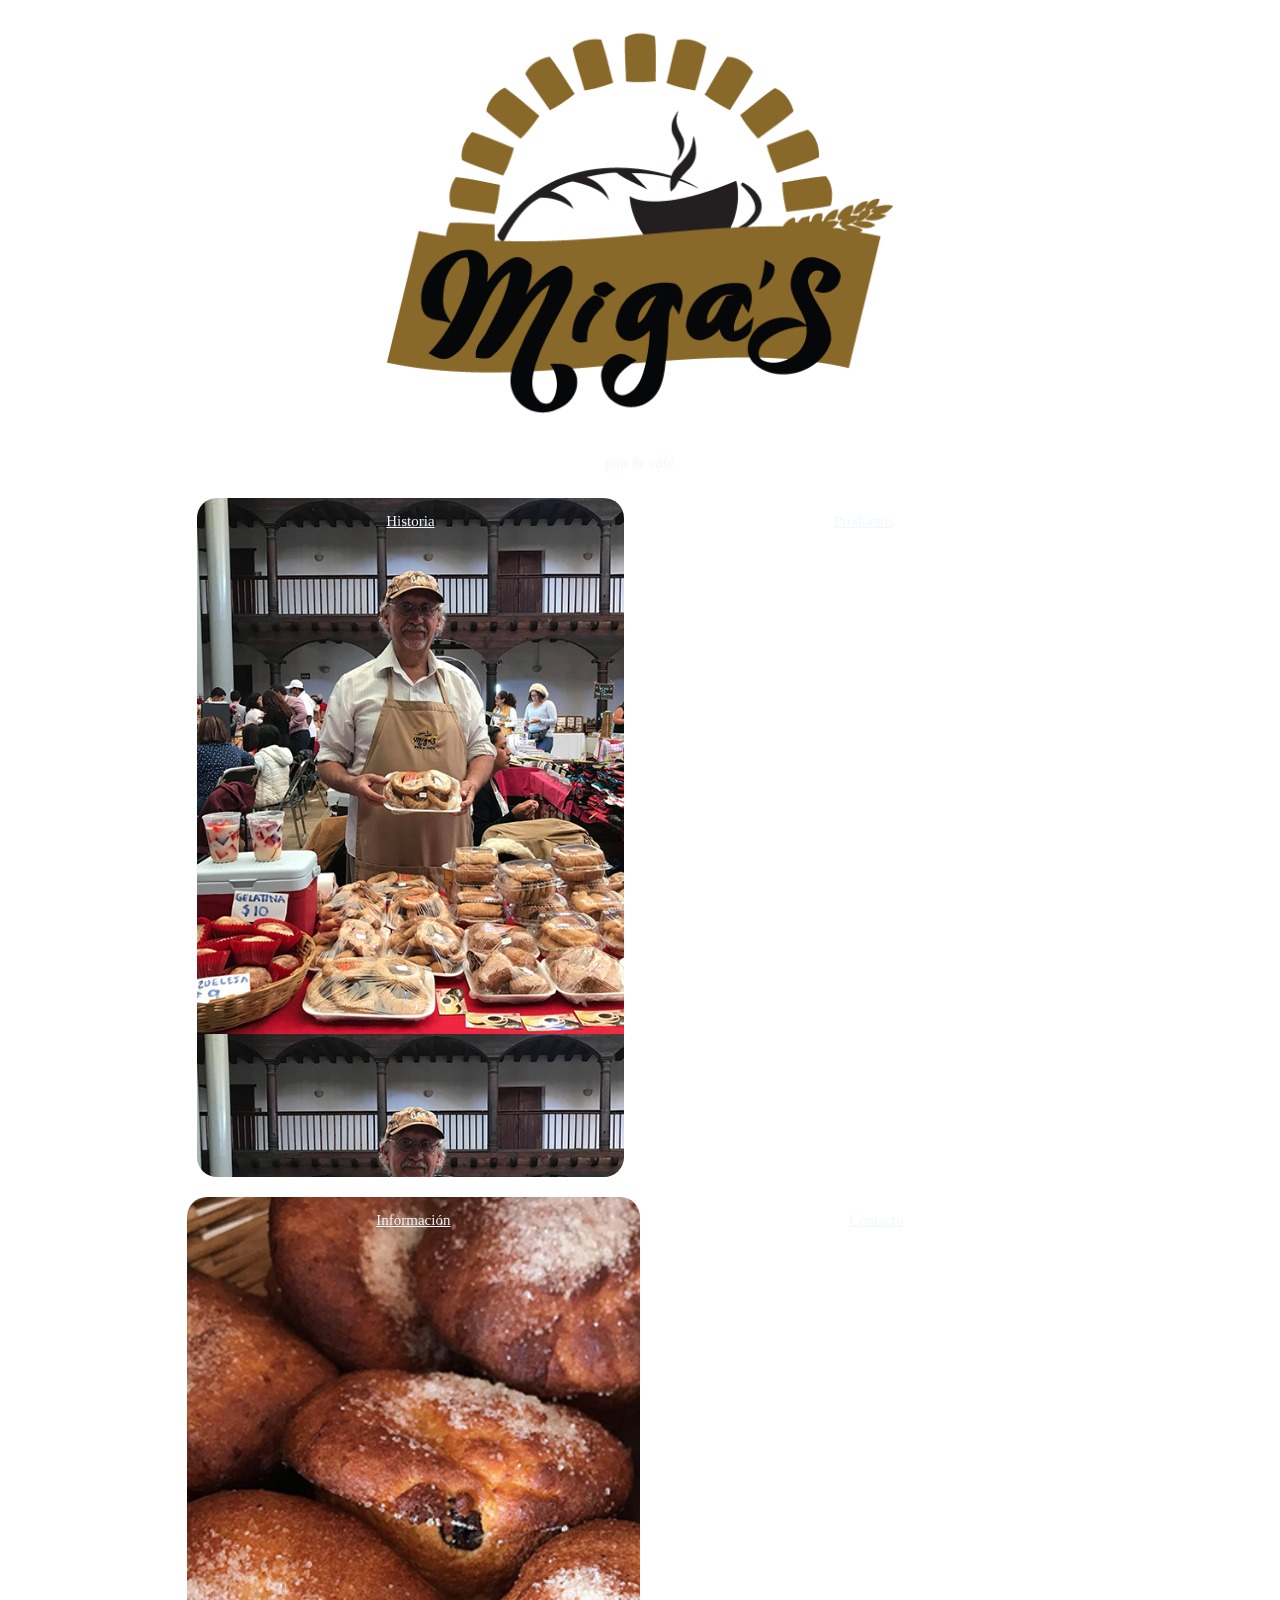
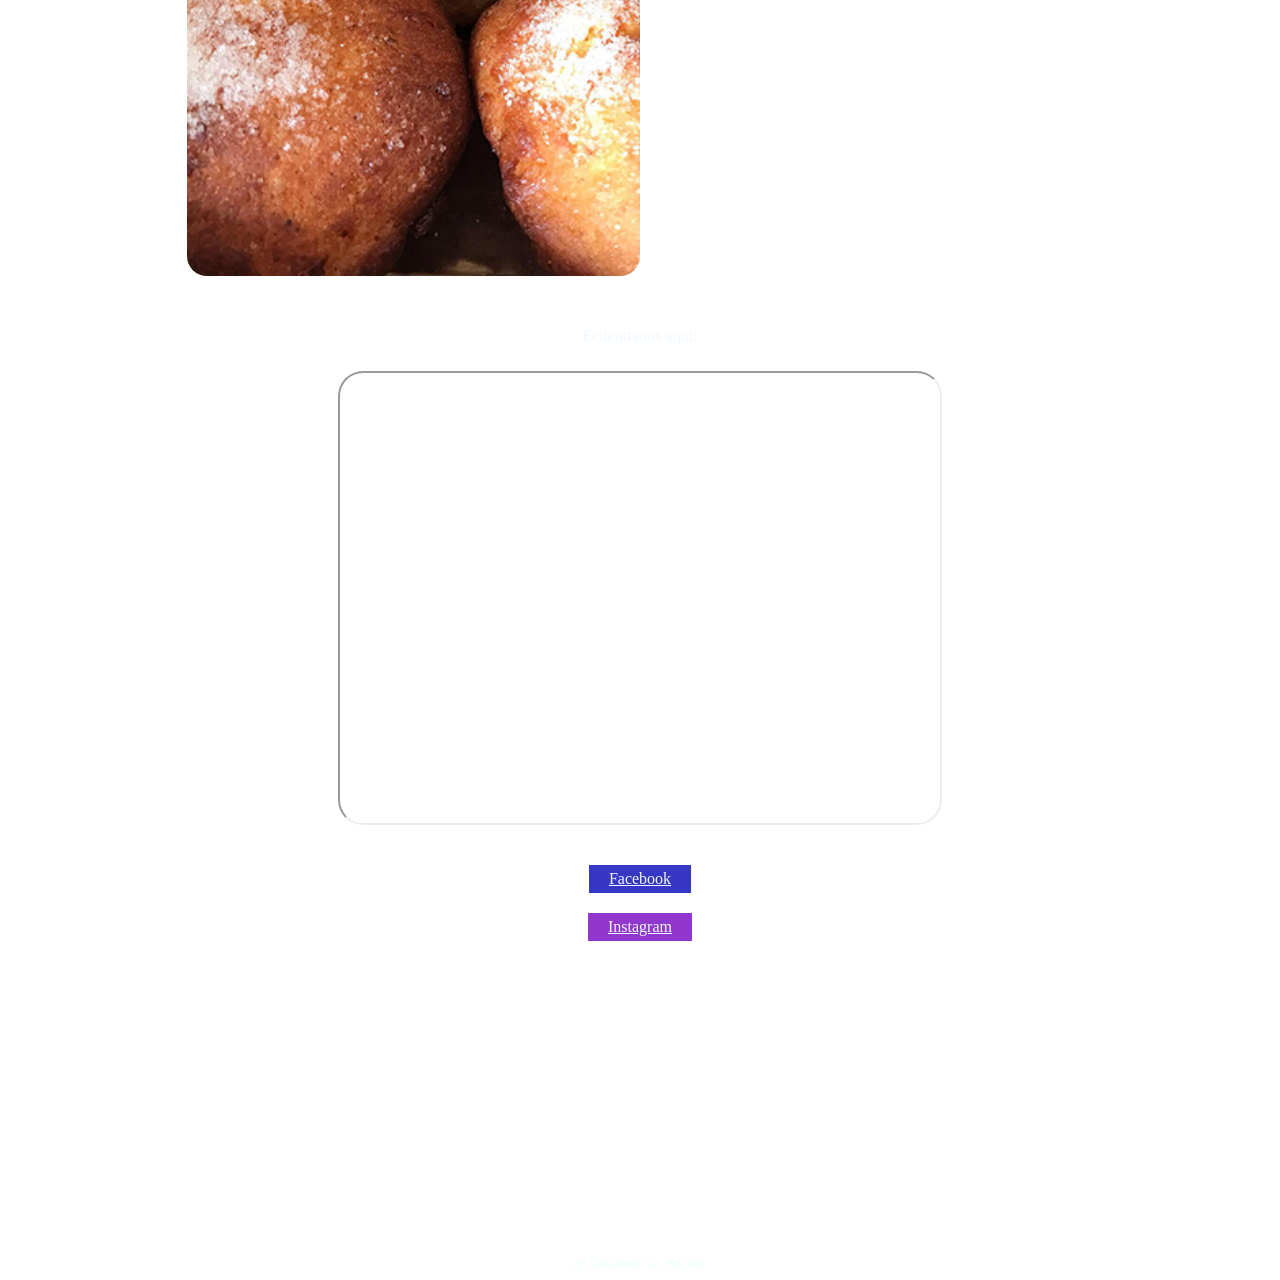
<file: index.html>
<!DOCTYPE html>
<html lang="en">
<head>
    <meta charset="UTF-8">
    <meta name="viewport" content="width=device-width, initial-scale=1.0">
    <link rel="shortcut icon" href="pan_log_.ico">
    <title>Panaderia Migas</title>
    <link rel="stylesheet" href="styles.css">
</head>
<body>
    <a href="" id="logo">
        <img src="pan_log.png" alt="migas_panaderia" style="width: 40%; height: auto;">
    </a>
    <p id="slogan">pan & café</p>
    <div>
        <a href="hist.html" id="box1">
            <p>Historia</p>
        </a>
        <a href="prod.html" id="box2">
            <p>Productos</p>
        </a>
    </div>
    <div>
        <a href="info.html" id="box3">
            <p>Información</p>
        </a>
        <a href="contac.html" id="box4">
            <p>Contacto</p>
        </a>
    </div>
    <div>
        <p id="ubicacion" style="color: aliceblue; padding: 10px; padding-top: 25px;">Ecuentranos aqui:</p>
    </div>
    <div>
        <iframe src="https://www.google.com/maps/embed?pb=!1m18!1m12!1m3!1d1390.492861554861!2d-92.64117160641554!3d16.72957072572031!2m3!1f0!2f0!3f0!3m2!1i1024!2i768!4f13.1!3m3!1m2!1s0x85ed456ac537530f%3A0x30c787e50de6e213!2sMIGAS%20PAN%20CAF%C3%89!5e0!3m2!1ses-419!2smx!4v1778821176847!5m2!1ses-419!2smx" width="600" height="450" style="border-radius:25px;" allowfullscreen="" loading="lazy" referrerpolicy="no-referrer-when-downgrade"></iframe>
    </div>
    <div>
        <a href="https://www.facebook.com/migaspancafe" id="facebook">Facebook</a>
    </div>
    <div>
        <a href="https://www.instagram.com/migaspancafe/" id="instagram">Instagram</a>
    </div>
    <div>
        <code>@ Panaderia Migás</code>
    </div>
</body>
</html>
</file>
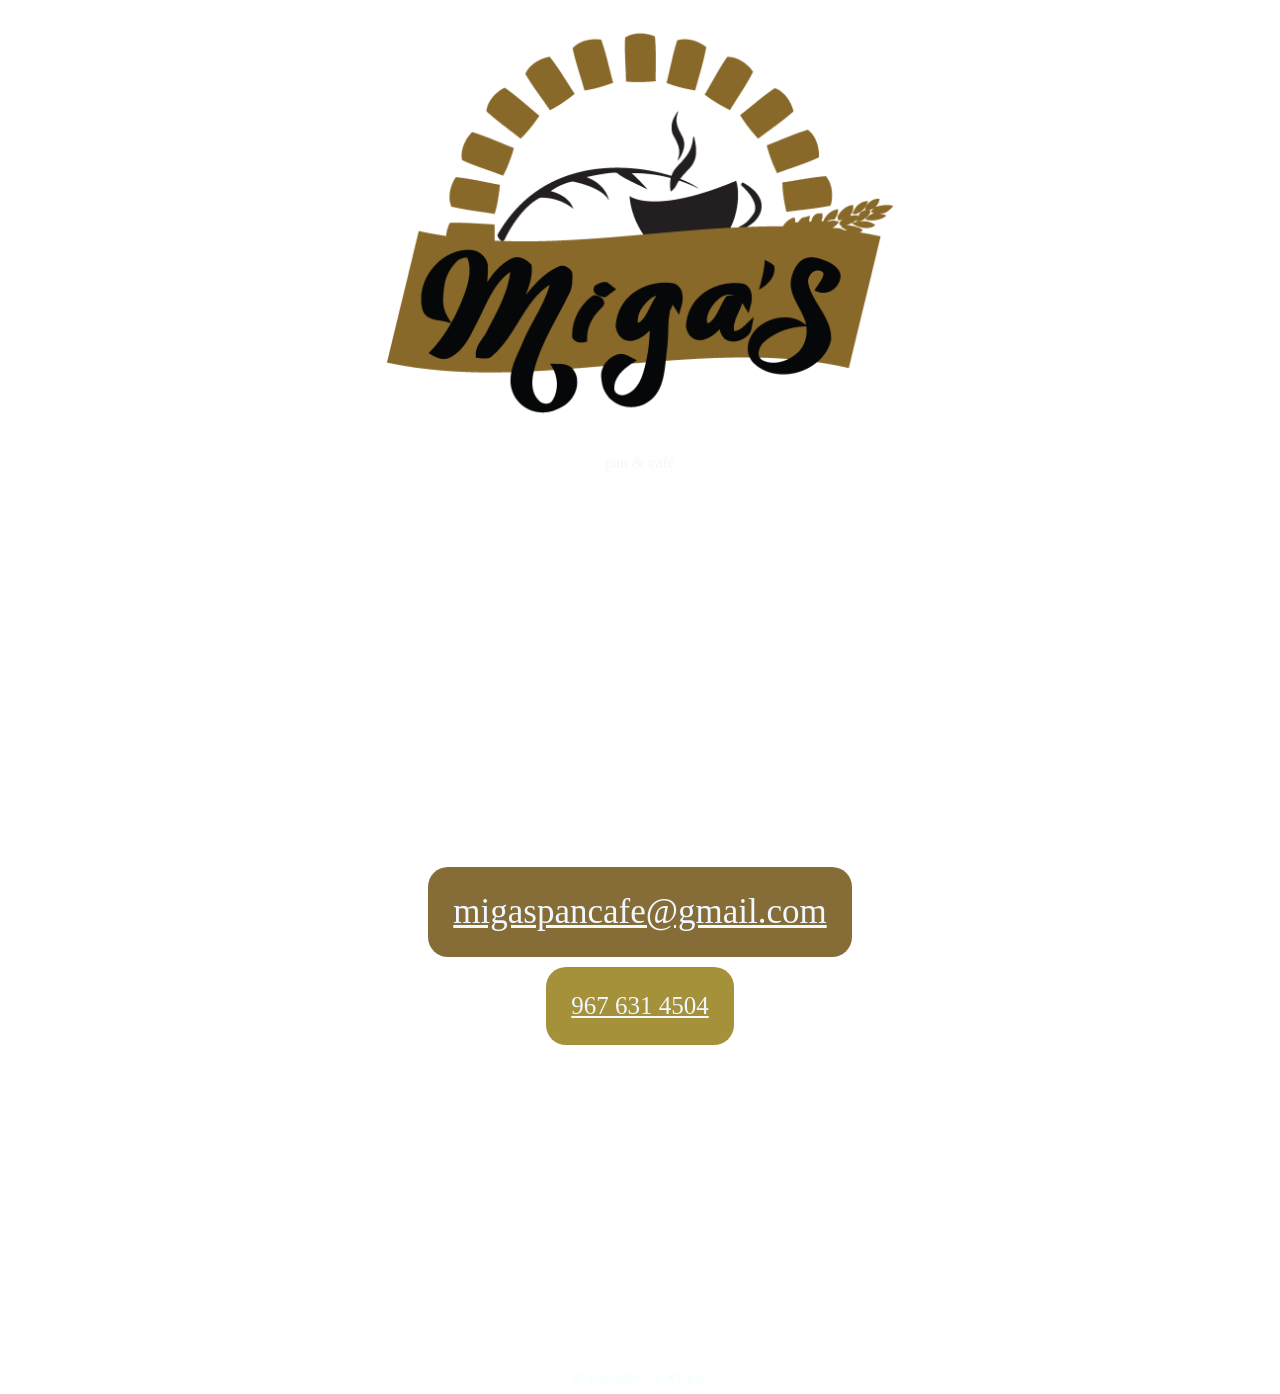
<file: contac.html>
<!DOCTYPE html>
<html lang="en">
<head>
    <meta charset="UTF-8">
    <meta name="viewport" content="width=device-width, initial-scale=1.0">
    <title>Contacto</title>
    <link rel="shortcut icon" href="pan_log_.ico">
    <link rel="stylesheet" href="styles.css">
</head>
<body>
    <a href="index.html" id="logo">
        <img src="pan_log.png" alt="migas_panaderia" style="width: 40%; height: auto;">
    </a>
    <p id="slogan">pan & café</p>
    <div>
        <a href="" style="background-color: rgb(134, 109, 55); font-size: 35px; padding: 25px; border-radius: 20px; color: aliceblue; margin-top: 30%;">migaspancafe@gmail.com</a>
    </div>
    <div>
        <a href="" style="background-color: rgb(165, 145, 58); font-size: 25px; padding: 25px; border-radius: 20px; color: aliceblue; margin: 10px;">967 631 4504</a>
    </div>


    
    <div>
        <code>@ Panaderia Migás</code>
    </div>
</body>
</html>
</file>
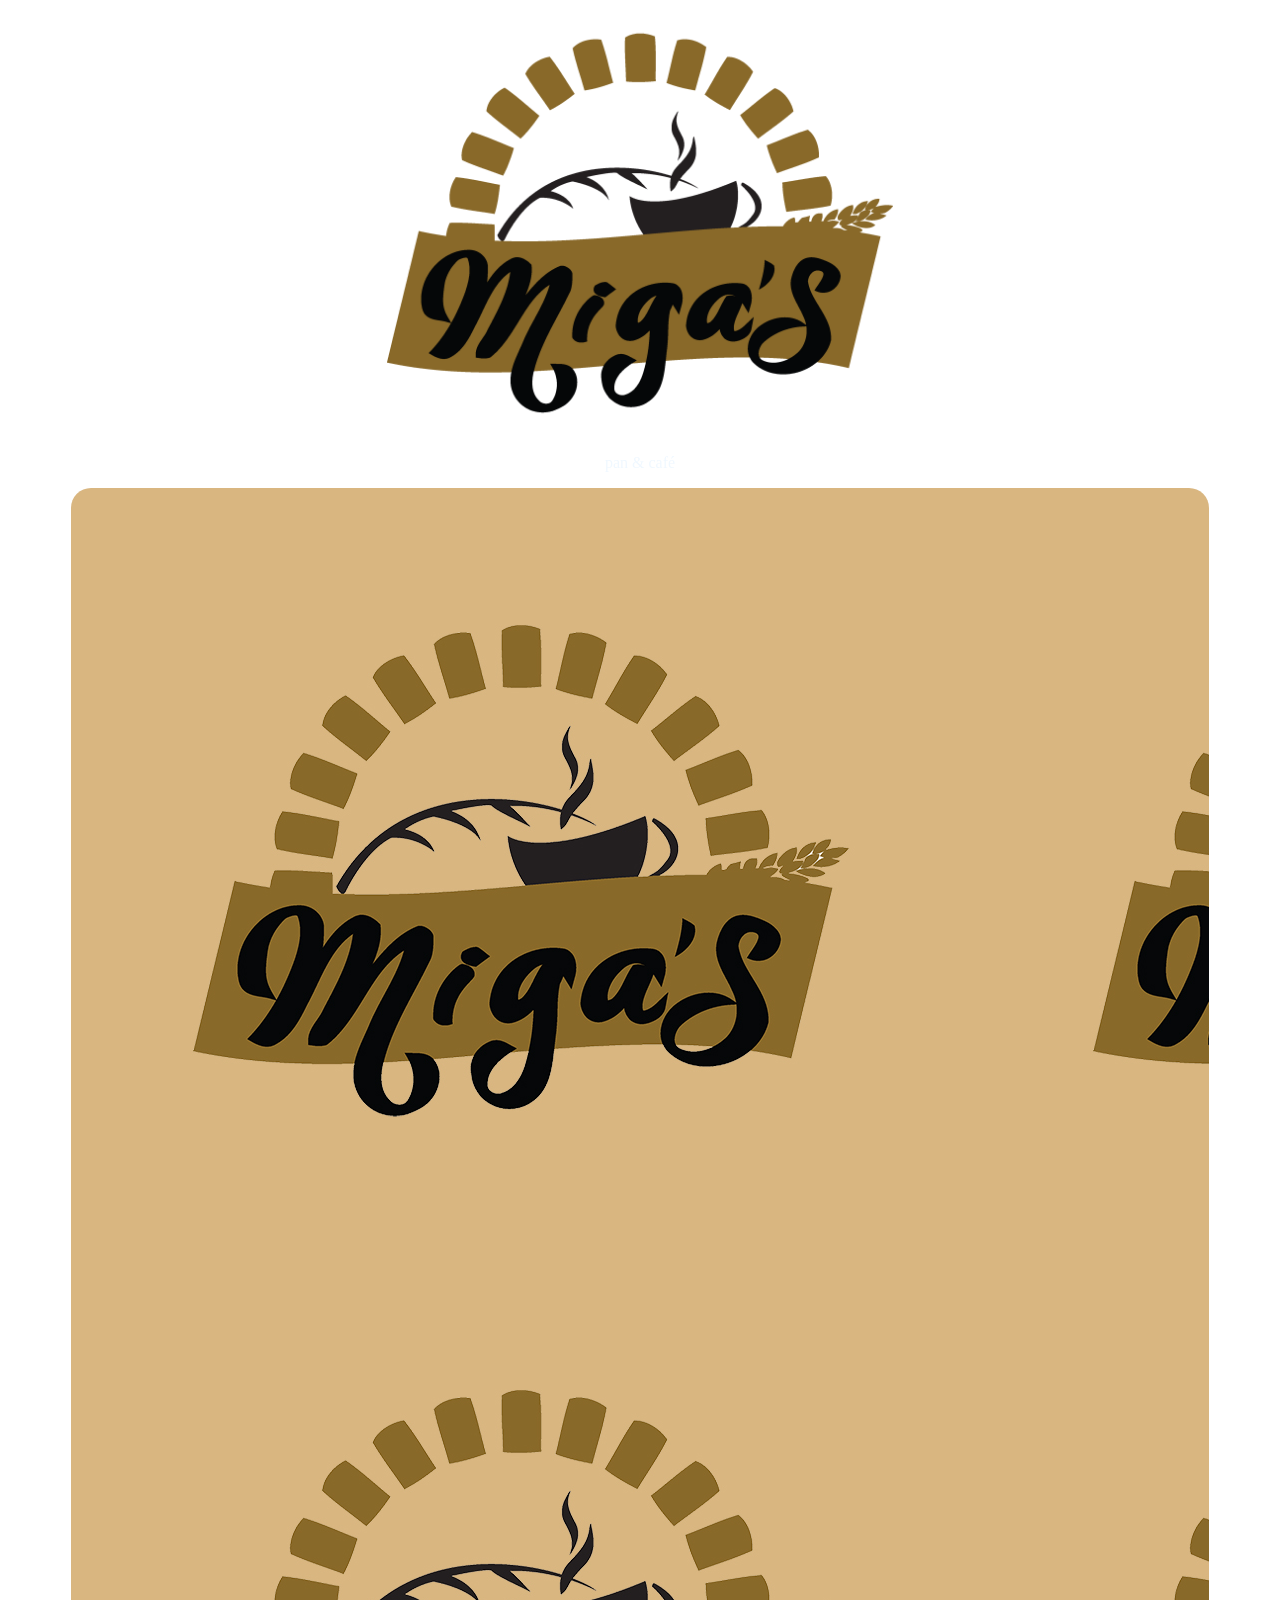
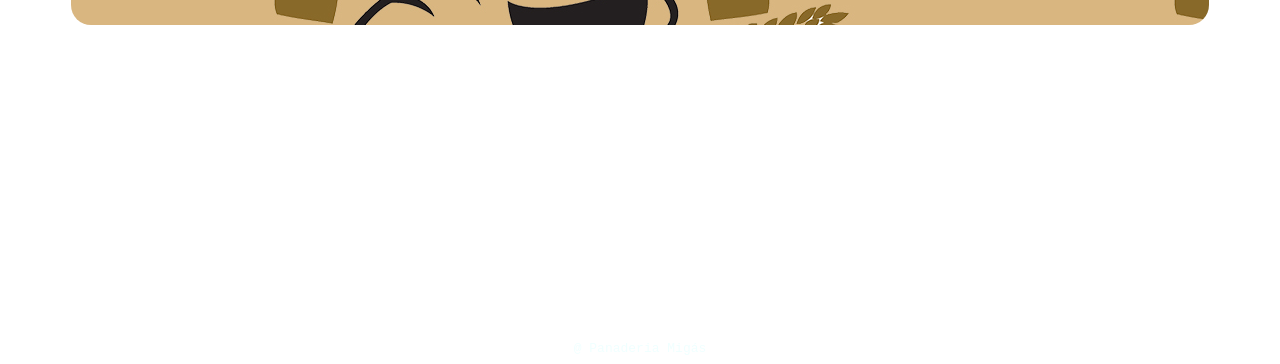
<file: hist.html>
<!DOCTYPE html>
<html lang="en">
<head>
    <meta charset="UTF-8">
    <meta name="viewport" content="width=device-width, initial-scale=1.0">
    <title>Historia</title>
    <link rel="shortcut icon" href="pan_log_.ico">
    <link rel="stylesheet" href="styles.css">
</head>
<body>
    <a href="index.html" id="logo">
        <img src="pan_log.png" alt="migas_panaderia" style="width: 40%; height: auto;">
    </a>
    <p id="slogan">pan & café</p>    
    <div>
        <a href="" style="background-image: url(buttons_pan.jpg); font-size: 25px; padding: 45%; border-radius: 20px;"></a>
    </div>




    <div>
        <code>@ Panaderia Migás</code>
    </div>
</body>
</html>
</file>
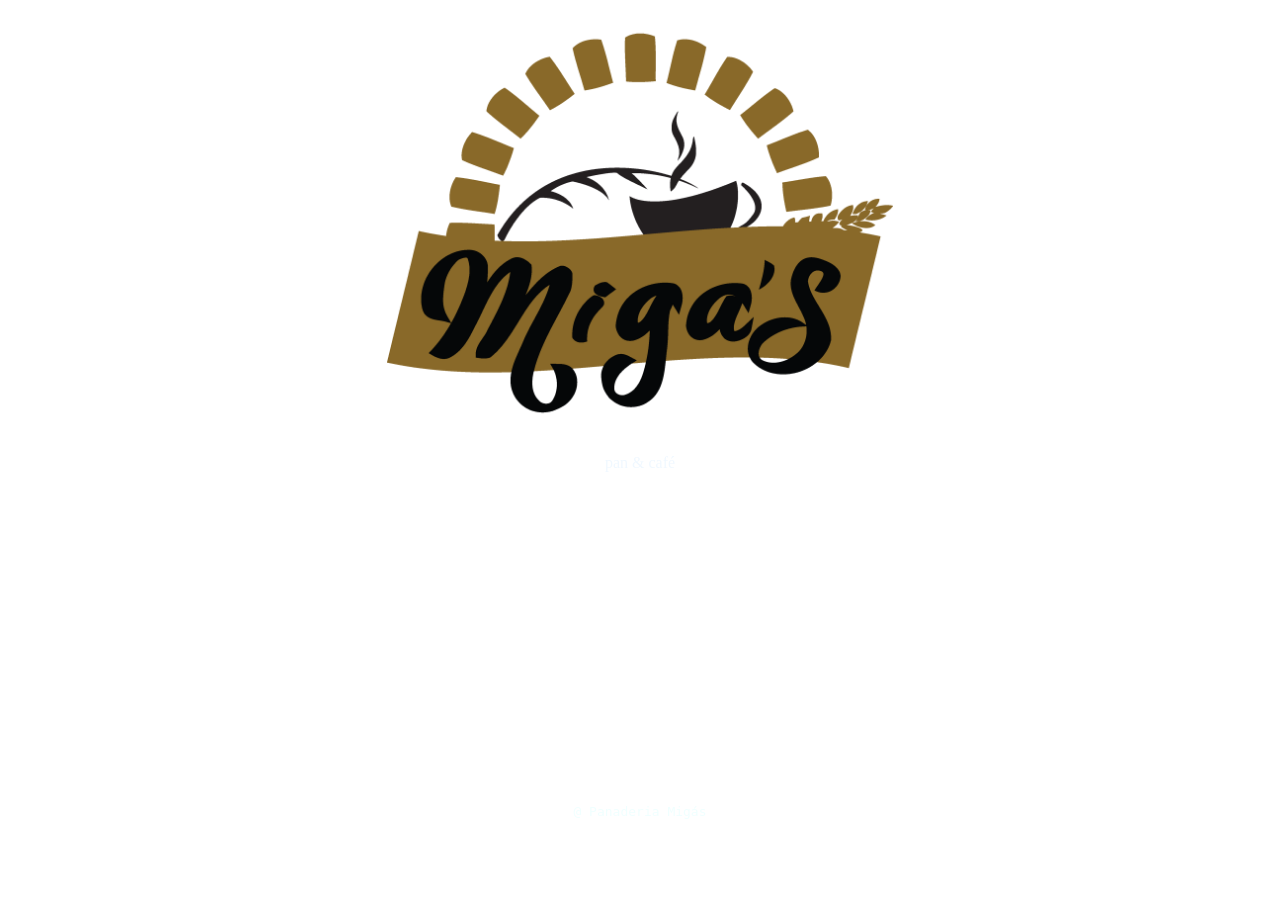
<file: info.html>
<!DOCTYPE html>
<html lang="en">
<head>
    <meta charset="UTF-8">
    <meta name="viewport" content="width=device-width, initial-scale=1.0">
    <title>Info</title>
    <link rel="shortcut icon" href="pan_log_.ico">
    <link rel="stylesheet" href="styles.css">
</head>
<body>
    <a href="index.html" id="logo">
        <img src="pan_log.png" alt="migas_panaderia" style="width: 40%; height: auto;">
    </a>
    <p id="slogan">pan & café</p>    



    
    <div>
        <code>@ Panaderia Migás</code>
    </div>
</body>
</html>
</file>
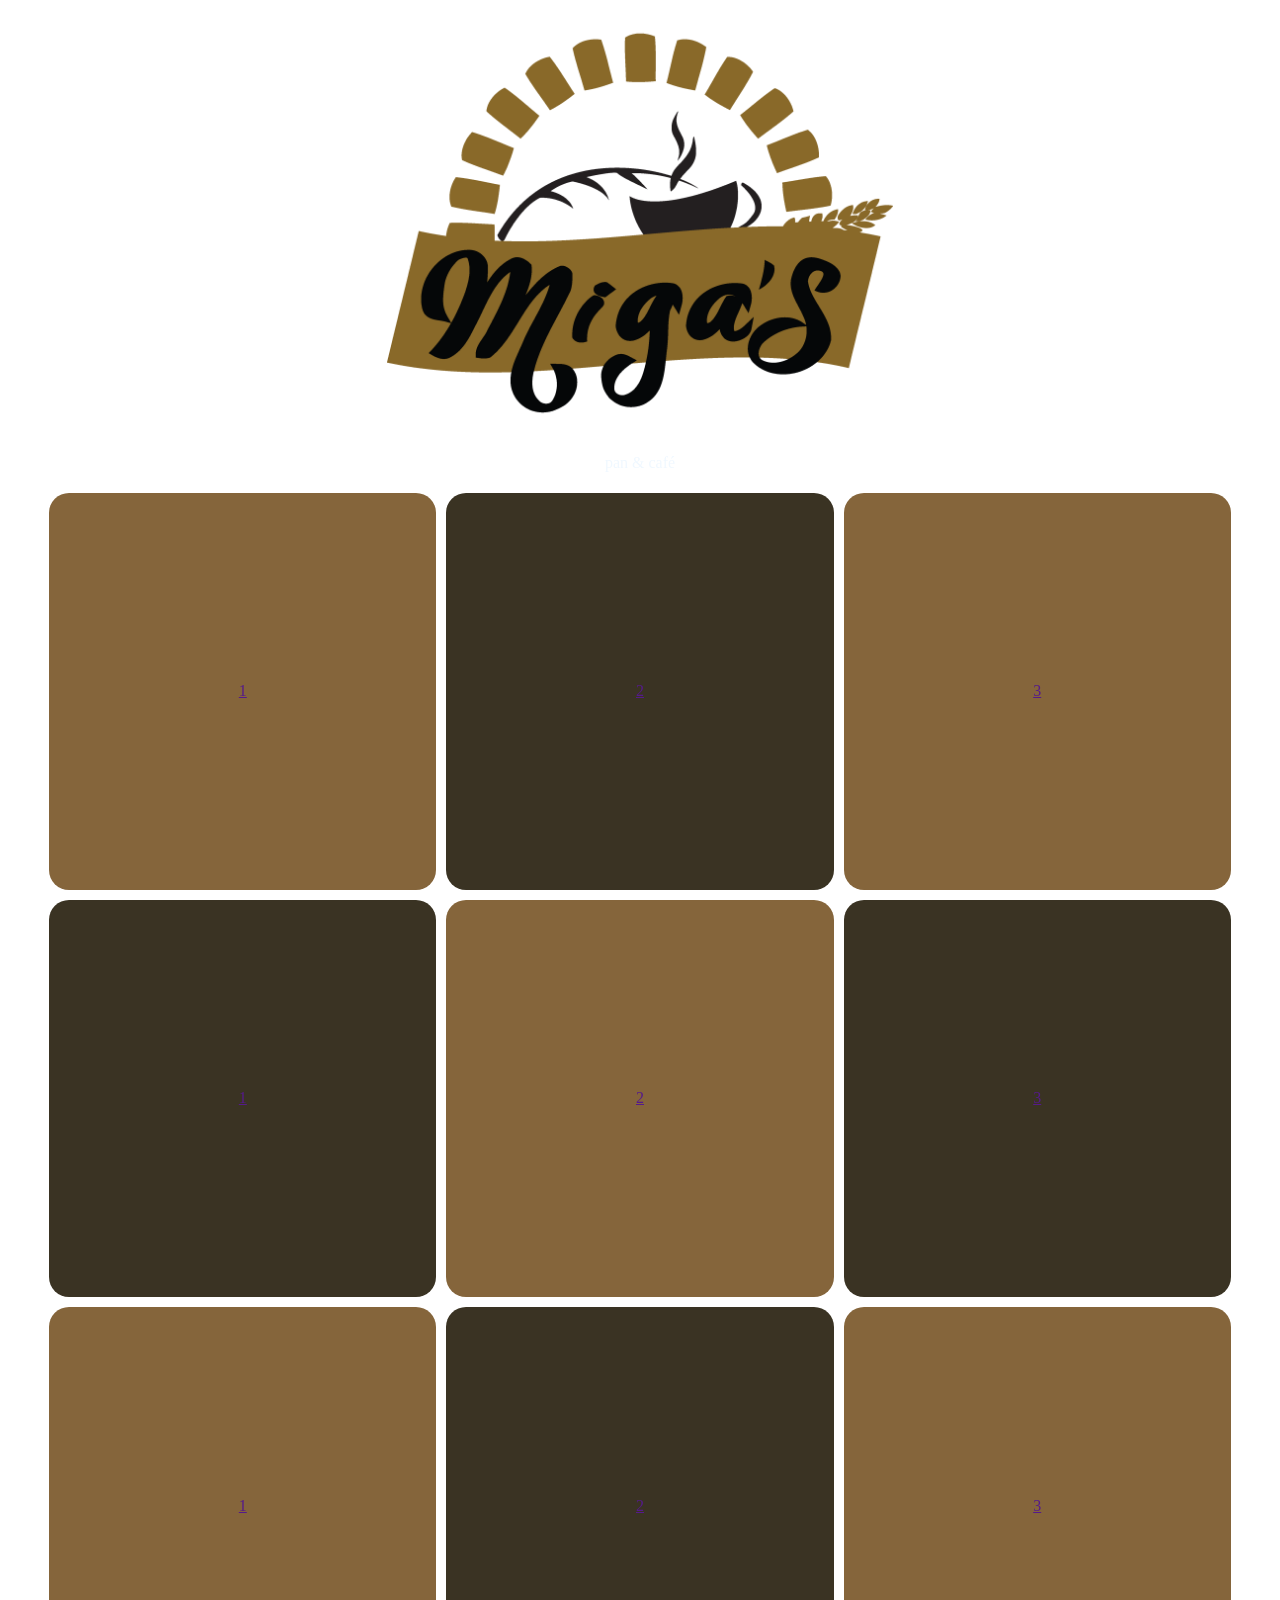
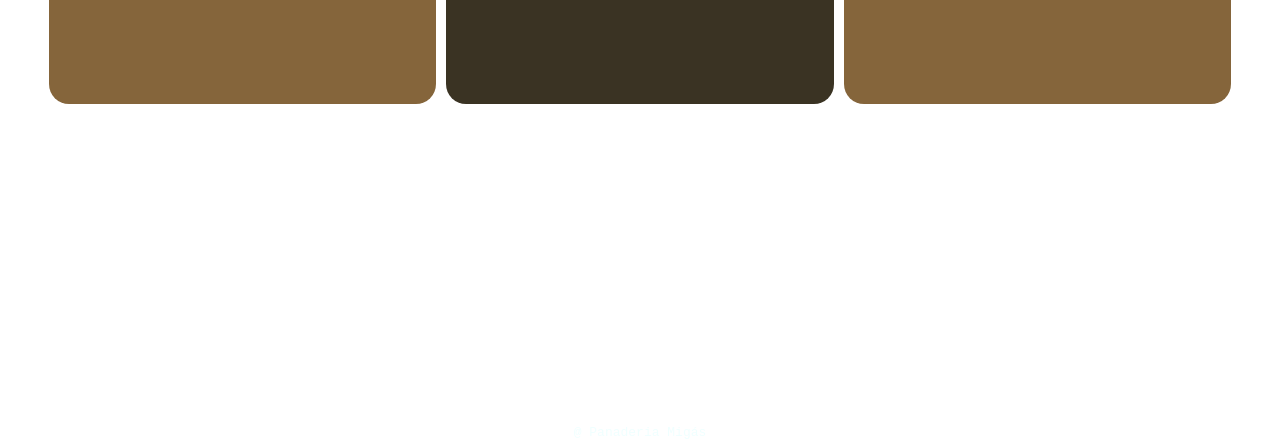
<file: prod.html>
<!DOCTYPE html>
<html lang="en">
<head>
    <meta charset="UTF-8">
    <meta name="viewport" content="width=device-width, initial-scale=1.0">
    <title>Productos</title>
    <link rel="shortcut icon" href="pan_log_.ico">
    <link rel="stylesheet" href="styles.css">
</head>
<body>
    <a href="index.html" id="logo">
        <img src="pan_log.png" alt="migas_panaderia" style="width: 40%; height: auto;">
    </a>
    <p id="slogan">pan & café</p>    
    <div>
        <a href="" style="background-color: rgb(133, 101, 59); border-radius: 20px; padding: 15%; margin: 5px;">1</a>
        <a href="" style="background-color: rgb(58, 51, 35); border-radius: 20px; padding: 15%; margin: 5px;">2</a>
        <a href="" style="background-color: rgb(133, 101, 59); border-radius: 20px; padding: 15%; margin: 5px;">3</a>
    </div>
    <div>
        <a href="" style="background-color: rgb(58, 51, 35); border-radius: 20px; padding: 15%; margin: 5px;">1</a>
        <a href="" style="background-color: rgb(133, 101, 59); border-radius: 20px; padding: 15%; margin: 5px;">2</a>
        <a href="" style="background-color: rgb(58, 51, 35); border-radius: 20px; padding: 15%; margin: 5px;">3</a>
    </div>
    <div>
        <a href="" style="background-color: rgb(133, 101, 59); border-radius: 20px; padding: 15%; margin: 5px;">1</a>
        <a href="" style="background-color: rgb(58, 51, 35); border-radius: 20px; padding: 15%; margin: 5px;">2</a>
        <a href="" style="background-color: rgb(133, 101, 59); border-radius: 20px; padding: 15%; margin: 5px;">3</a>
    </div>



    <div>
        <code>@ Panaderia Migás</code>
    </div>
</body>
</html>
</file>
<file: styles.css>
/*Principal*/
body {
    background-image: url(https://img.pikbest.com/origin/10/12/90/059pIkbEsTXP6.jpg!w700wp);
    background-size: cover;
}
div {
    align-items: center;
    display: flex;
    justify-content: center;
}
code {
    padding-top: 25%;
    color: azure;
}

/*Logo y slogan*/
#logo {
    align-items: center;
    display: flex;
    justify-content: center;
}
#slogan {
    align-items: center;
    display: flex;
    justify-content: center;
    color: aliceblue;
    font-family: 'Lucida Sans Unicide';
}

/*Cajas*/
#box1 {
    background-image: url(histo.jpg);
    background-size: 100%;
    padding-inline-start: 15%;
    padding-right: 15%;
    border-radius: 20px;
    margin: 10px;
    color: aliceblue;
    font-family: 'Lucida Sans Unicode';
    font-size: 15px;
    padding-bottom: 50%;
}
#box1:hover {
    background-image: url(buttons_pan.jpg);
        background-size: 100%;
            transform: scale(1.1);
}

#box2 {
    background-image: url(https://scontent.ftgz3-1.fna.fbcdn.net/v/t39.30808-6/480457682_9093216020732433_685767228971511153_n.jpg?_nc_cat=106&ccb=1-7&_nc_sid=3a1ebe&_nc_eui2=AeEY970RivjU5Q7GiGHjUss4i7zcPcrvUJaLvNw9yu9QlsKVLI19E1CerW5B11DMR_XMMtcc6X3ZwFrm63zraU3B&_nc_ohc=GAn8iuDwkPQQ7kNvwGjjfX_&_nc_oc=Adr9y_9zwAmY_Jown298I0aGk99KNLliAxm6sc-DMVQh0X43ow9KchpF_jELG70nCjofrA-KDGHNDCyuM8GPSRwg&_nc_zt=23&_nc_ht=scontent.ftgz3-1.fna&_nc_gid=yz5uU9SrqaTZfpyHsXs2Lw&_nc_ss=7b2a8&oh=00_Af5QyFzy61EjC2wHA5oCNo_EQUT5GTurM9ZpgNw16CemwQ&oe=6A0C31F6);
    background-size: cover;
    padding-inline-end: 15%;
    padding-left: 15%;
    border-radius: 20px;
    margin: 10px;
    color: aliceblue;
    font-family: 'Lucida Sans Unicode';
    font-size: 15px;
    padding-bottom: 50%;
}
#box2:hover {
    background-image: url(buttons_pan.jpg);
        background-size: 100%;
            transform: scale(1.1);
}

#box3 {
    background-image: url(info.jpg);
    background-size: cover;
    padding-inline-end: 15%;
    padding-left: 15%;
    border-radius: 20px;
    margin: 10px;
    color: aliceblue;
    font-family: 'Lucida Sans Unicode';
    font-size: 15px;
    padding-bottom: 50%;
}
#box3:hover {
    background-image: url(buttons_pan.jpg);
        background-size: 100%;
            transform: scale(1.1);
}

#box4 {
    background-image: url(https://scontent.ftgz3-1.fna.fbcdn.net/v/t39.30808-6/306085541_507559771373150_1395503945778530230_n.png?_nc_cat=109&ccb=1-7&_nc_sid=cc71e4&_nc_eui2=AeG4ohmrzzdTRUjPIv_q1l_fLhH1wNzxcG8uEfXA3PFwb4TB5ttr7rPpsDzlG648DR-oCcJMLb98GMi-08hVjWwF&_nc_ohc=UsLWCG7FWWEQ7kNvwH4nTp2&_nc_oc=AdrknoEepgkWVA58i3XD_gppbxRIJTwgIC0I_jILRSPuMvzBtnj1jVv2PNmvrEkhTv5gU2eNlX2QH1dt2NYDmbyH&_nc_zt=23&_nc_ht=scontent.ftgz3-1.fna&_nc_gid=CWSiij7f3H3I3l3QXN87NA&_nc_ss=7b2a8&oh=00_Af6vl7RpKcYqlxx-WB6FBscrnxq_kGPyfCNcdZ30pfiqmQ&oe=6A0C2CE7);
    background-size: 100%;
    padding-inline-start: 15%;
    padding-right: 15%;
    border-radius: 20px;
    margin: 10px;
    color: aliceblue;
    font-family: 'Lucida Sans Unicode';
    font-size: 15px;
    padding-bottom: 50%;
}
#box4:hover {
    background-image: url(buttons_pan.jpg);
        background-size: 100%;
            transform: scale(1.1);
}

/*Redes*/

#facebook {
    background-color: rgb(55, 55, 197);
    padding: 5px;
    padding-left: 20px;
    padding-right: 20px;
    color: aliceblue;
    margin: 20px;
    margin-top: 40px;
}
#instagram {
    color: aliceblue;
    padding: 5px;
    padding-left: 20px;
    padding-right: 20px;    
    background-color: rgb(146, 55, 206);
}
</file>
